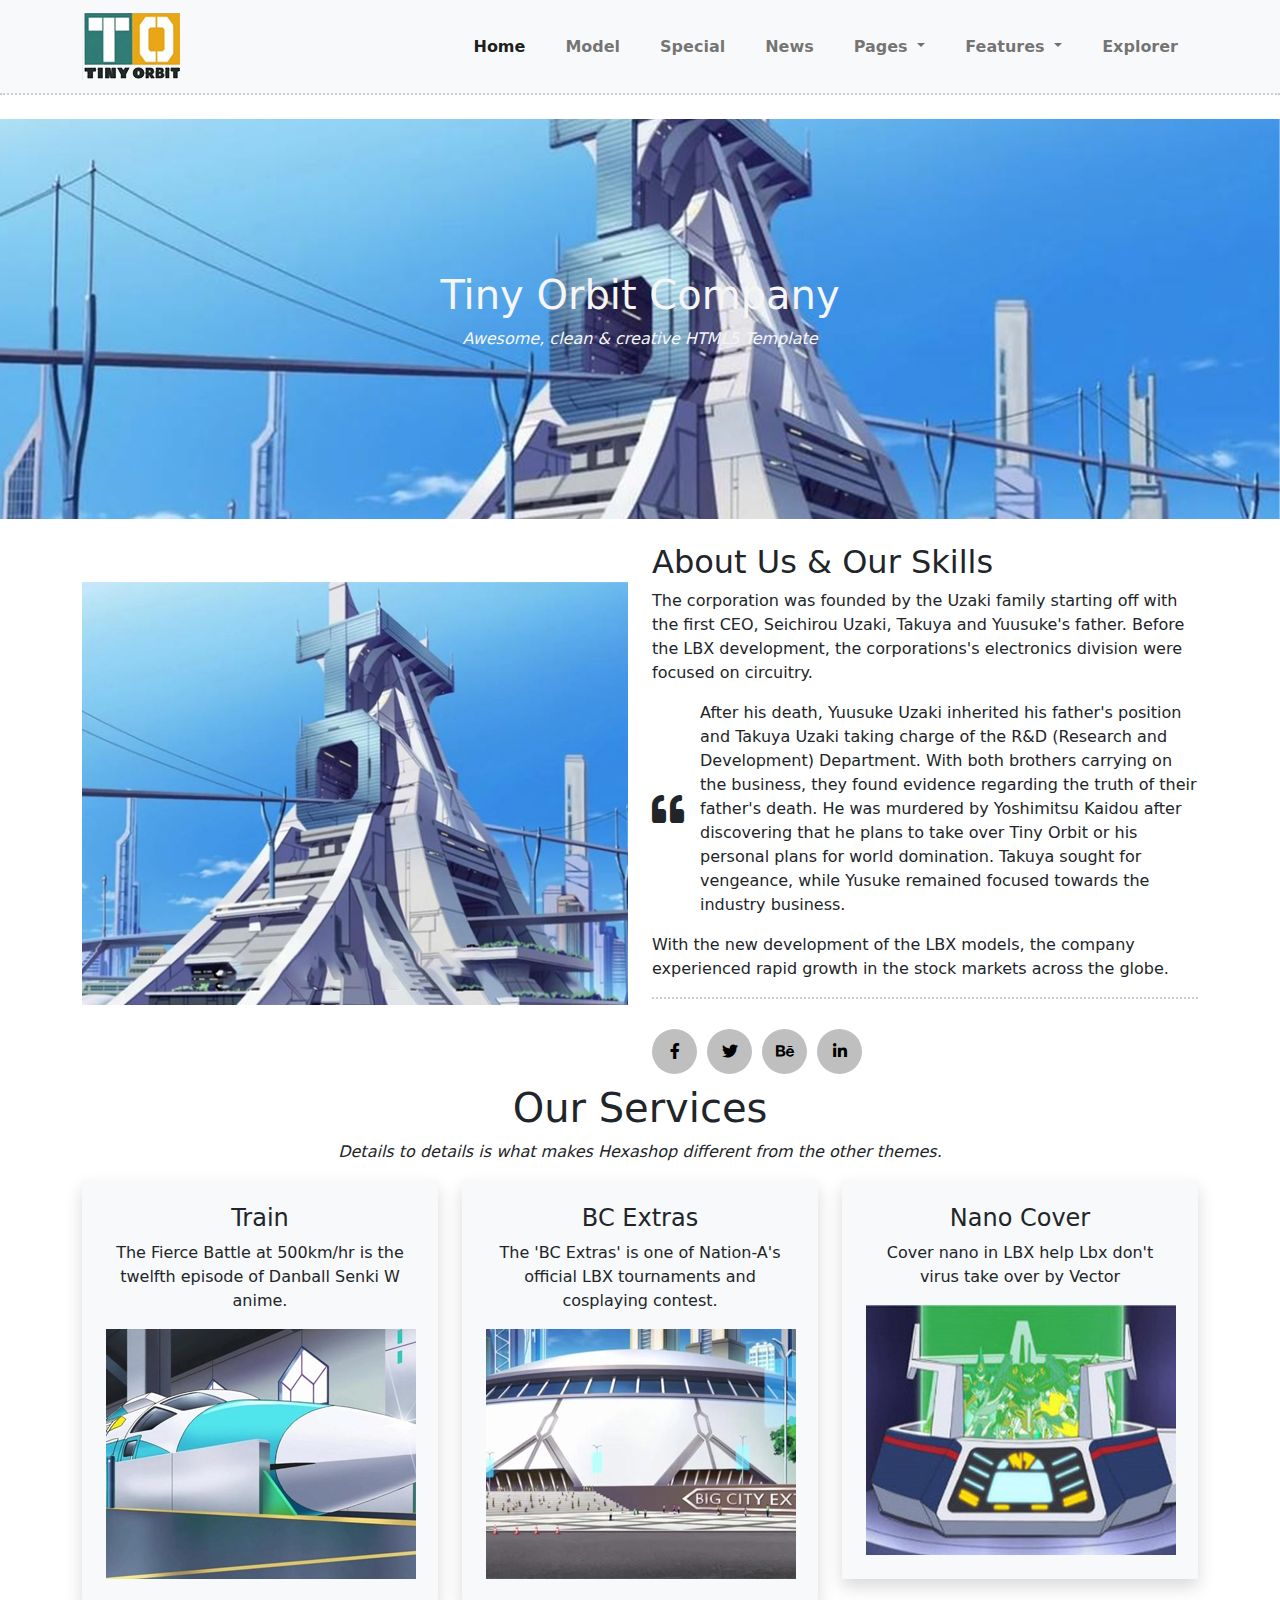
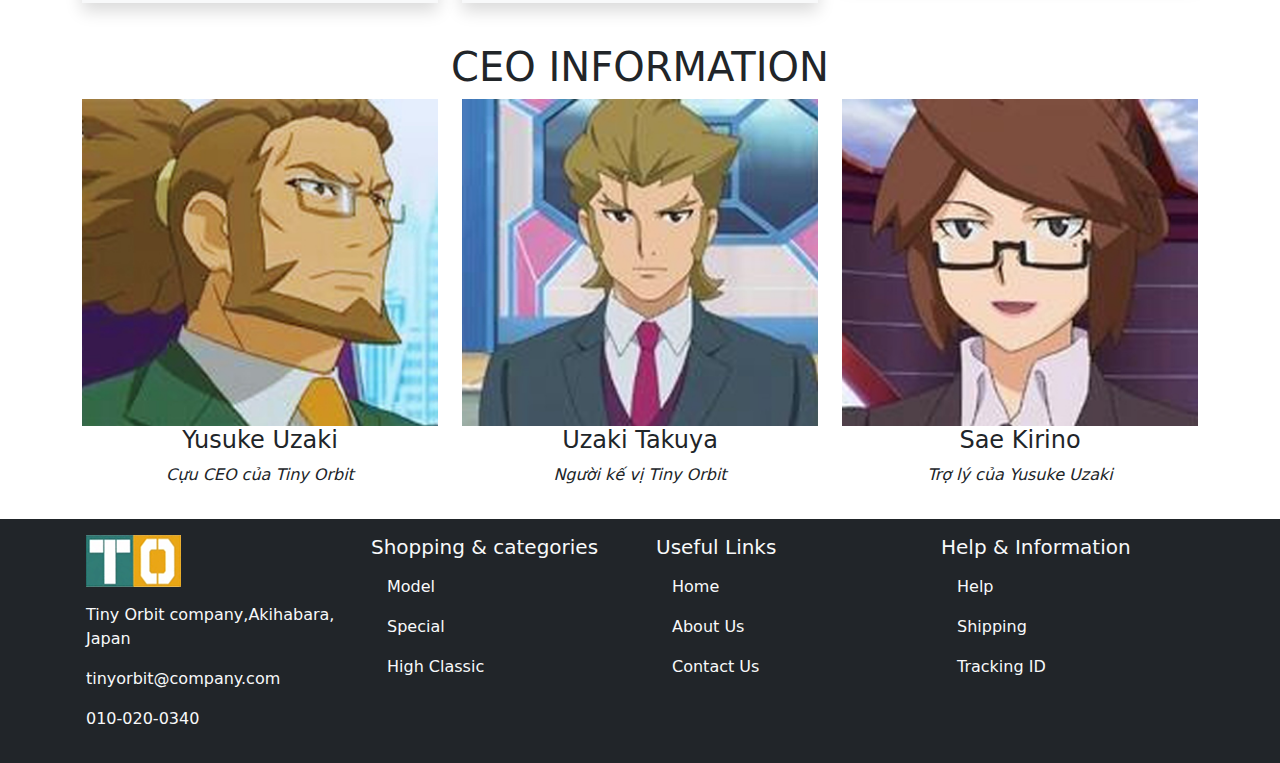
<file: about.html>
<!doctype html>
<html><!-- InstanceBegin template="/Templates/index.dwt" codeOutsideHTMLIsLocked="false" -->
<head>
<meta charset="utf-8">
<meta name="viewport" content="width=device-width, initial-scale=1">
<!-- InstanceBeginEditable name="doctitle" -->
<title>about</title>
<!-- InstanceEndEditable -->
<link rel="stylesheet" href="css/all.min.css">
	<link rel="stylesheet" href="css/bootstrap.css">
	<link rel="stylesheet" href="css/main.css">
	<link rel="stylesheet" href="css/owl.carousel.css">
	<link rel="stylesheet" href="css/owl.theme.default.css">
	<link rel="icon" href="img/bieutuongweb.png" type="image/x-icon">
	<script src="js/bootstrap.bundle.min.js"></script>
<!-- InstanceBeginEditable name="head" -->
<!-- InstanceEndEditable -->
</head>

<body>
	<nav class="navbar navbar-expand-lg navbar-light bg-light border-bot">
  <div class="container">
    <a class="navbar-brand" href="#"><img src="img/tiny-orbit-logo.png" alt=""></a>
    <button class="navbar-toggler" type="button" data-bs-toggle="collapse" data-bs-target="#navbarSupportedContent" aria-controls="navbarSupportedContent" aria-expanded="false" aria-label="Toggle navigation">
      <span class="navbar-toggler-icon"></span>
    </button>
    <div class="collapse navbar-collapse" id="navbarSupportedContent">
      <ul class="navbar-nav ms-auto mb-2 mb-lg-0">
        <li class="nav-item">
          <a class="nav-link active" aria-current="page" href="home.html">Home</a>
        </li>
        <li class="nav-item">
          <a class="nav-link" href="men.html">Model</a>
        </li>
		<li class="nav-item">
          <a class="nav-link" href="#">Special</a>
        </li>
		<li class="nav-item">
          <a class="nav-link" href="#">News</a>
        </li>
        <li class="nav-item dropdown">
          <a class="nav-link dropdown-toggle" href="#" id="navbarDropdown" role="button" data-bs-toggle="dropdown" aria-expanded="false">
           Pages
          </a>
          <ul class="dropdown-menu" aria-labelledby="navbarDropdown">
            <li><a class="dropdown-item" href="about.html">About us</a></li>
			  <li><a class="dropdown-item" href="#">Product</a></li>
            <li><a class="dropdown-item" href="#">Contact us</a></li>
          </ul>
        </li>
		  <li class="nav-item dropdown">
        <a class="nav-link dropdown-toggle" href="#" role="button" data-bs-toggle="dropdown" aria-expanded="false">
          Features
			  </a>
          <ul class="dropdown-menu" aria-labelledby="navbarDropdown">
            <li><a class="dropdown-item" href="#"></a></li>
			  <li><a class="dropdown-item" href="#"></a></li>
            <li><a class="dropdown-item" href="#"></a></li>
          </ul>
        </li> 
        <li class="nav-item">
          <a class="nav-link" href="#" >Explorer</a>
        </li>
      </ul>
     
    </div>
  </div>
</nav>
	
	<!-- InstanceBeginEditable name="EditRegion1" -->
	<main>
		<section id="pageheader" class="my-4">
			<div class="caption">
				<h1>Tiny Orbit Company</h1>
				<p><i>Awesome, clean & creative HTML5 Template</i></p>
			</div>
		</section>
		<section id="about">
			<div class="container">
				<div class="row d-flex align-items-center">
					<div class="col-lg-6 mb-3">
						<img src="img/about-left.jpg" alt="" class="img-fluid">
					</div>
					<div class="col-lg-6 mb-3">
						<h2>About Us & Our Skills</h2>
						<p>The corporation was founded by the Uzaki family starting off with the first CEO, Seichirou Uzaki, Takuya and Yuusuke's father. Before the LBX development, the corporations's electronics division were focused on circuitry.</p>
						<p class="d-flex align-items-center"><i class="fas fa-quote-left pe-3 fa-2x"> </i>After his death, Yuusuke Uzaki inherited his father's position and Takuya Uzaki taking charge of the R&D (Research and Development) Department. With both brothers carrying on the business, they found evidence regarding the truth of their father's death. He was murdered by Yoshimitsu Kaidou after discovering that he plans to take over Tiny Orbit or his personal plans for world domination. Takuya sought for vengeance, while Yusuke remained focused towards the industry business.</p>
						<p>With the new development of the LBX models, the company experienced rapid growth in the stock markets across the globe.</p>
						<div class="border-bot"></div>
						<div class="about-icon">
							<div class="box"><a href=""><i class="fab fa-facebook-f"></i></a></div>
							<div class="box"><a href=""><i class="fab fa-twitter"></i></a></div>
							<div class="box"><a href=""><i class="fab fa-behance"></i></a></div>
							<div class="box"><a href=""><i class="fab fa-linkedin-in"></i></a></div>
						</div>
					</div>
				</div>
			</div>
		</section>
		<section id="service">
			<div class="container py-4">
				<h1 class="text-center">Our Services</h1>
				<p class="text-center"><i>Details to details is what makes Hexashop different from the other themes.</i></p>
				<div class="row">
					<div class="col-lg-4 mb-3">
					<div class="shadow bg-light text-center p-4">
						<h4>Train</h4>
						<p>The Fierce Battle at 500km/hr  is the twelfth episode of Danball Senki W anime.</p>
						<img src="img/about-our.jpg" alt="">
					</div>
					</div>
					<div class="col-lg-4 mb-3">
					<div class="shadow bg-light text-center p-4">
						<h4>BC Extras</h4>
						<p>The 'BC Extras'  is one of Nation-A's official LBX tournaments and cosplaying contest.</p>
						<img src="img/about-our01.jpg" alt="">
					</div>
					</div>
					<div class="col-lg-4 mb-3">
					<div class="shadow bg-light text-center p-4">
						<h4>Nano Cover</h4>
						<p>Cover nano in LBX help Lbx don't virus take over by Vector</p>
						<img src="img/about-our02.jpg" alt="">
					</div>
					</div>
				</div>
			</div>
		</section>
			<section id="team">
	<div class="container">
		<h1 class="text-center text-uppercase">CEO Information</h1>
		<div class="row">
		<div class="col-lg-4 mb-3">
		<div class="team">
			<img src="img/about-team01.jpg" alt="" class="img-fluid">
			<div class="team-cover">
			<div class="icon">
				<a href="#"><i class="fab fa-facebook-f"></i></a>
				<a href="#"><i class="fab fa-linkedin-in"></i></a>
				<a href="#"><i class="fab fa-twitter-square"></i></a>
				</div>
			</div>
			</div>	
		<h4 class="text-center text-dark">Yusuke Uzaki  </h4>	
			<p class="text-center"><i> Cựu
CEO của Tiny Orbit</i></p>
			
			</div>
		<div class="col-lg-4 mb-3">
		<div class="team">
			<img src="img/about-team02.jpg" alt="" class="img-fluid">
			<div class="team-cover">
			<div class="icon">
				<a href="#"><i class="fab fa-facebook-f"></i></a>
				<a href="#"><i class="fab fa-linkedin-in"></i></a>
				<a href="#"><i class="fab fa-twitter-square"></i></a>
				</div>
			</div>
			</div>	
		<h4 class="text-center text-dark">Uzaki Takuya</h4>	
			<p class="text-center"><i> Người kế vị Tiny Orbit
</i></p>
			
			</div>
			<div class="col-lg-4 mb-3">
		<div class="team">
			<img src="img/about-team-03.jpg" alt="" class="img-fluid">
			<div class="team-cover">
			<div class="icon">
				<a href="#"><i class="fab fa-facebook-f"></i></a>
				<a href="#"><i class="fab fa-linkedin-in"></i></a>
				<a href="#"><i class="fab fa-twitter-square"></i></a>
				</div>
			</div>
			</div>	
		<h4 class="text-center text-dark">Sae Kirino</h4>	
			<p class="text-center"><i>
Trợ lý của Yusuke Uzaki</i></p>
			
			</div>
		
		</div>
		</div>
	
	</section>
	</main>
	<!-- InstanceEndEditable -->
<footer class="bg-dark text-light">
  <div class="container">
		<div class="row">
		  <div class="col-lg-3 p-3">
				<a href="#"><img src="img/bieutuongweb.png" alt=""></a>
				<p class="pt-3">Tiny Orbit company,Akihabara, Japan</p>
				<p>tinyorbit@company.com</p>
				<p>010-020-0340</p>
			</div>
			<div class="col-lg-3 p-3">
				<h5>Shopping & categories</h5>
			  <ul class="nav flex-column">
					<li class="nav-item /"><a href="#" class="nav-link text-light">Model</a></li>
					<li class="nav-item"><a href="#" class="nav-link text-light"> Special</a></li>
					<li class="nav-item "><a href="#" class="nav-link text-light">High Classic</a></li>
				</ul>
			</div>
		  <div class="col-lg-3 p-3">
				<h5>Useful Links</h5>
				<ul class="nav flex-column">
					<li class="nav-item"><a href="#" class="nav-link text-light">Home</a></li>
					<li class="nav-item"><a href="#" class="nav-link text-light">About Us</a></li>
					<li class="nav-item"><a href="#" class="nav-link text-light">Contact Us</a></li>
				</ul>
			</div>
			  <div class="col-lg-3 p-3">
				<h5>Help & Information</h5>
				<ul class="nav flex-column">
					<li class="nav-item"><a href="#" class="nav-link text-light">Help</a></li>
					<li class="nav-item"><a href="#" class="nav-link text-light">Shipping</a></li>
					<li class="nav-item"><a href="#" class="nav-link text-light">Tracking ID</a></li>
				</ul>
			</div>
		</div>
		
	</div>
	</footer>
	<script src="js/jquery-3.6.0.min.js"></script>
	<script src="js/owl.carousel.js"></script>
	<script src="js/control.js"></script>
</body>
<!-- InstanceEnd --></html>
</file>
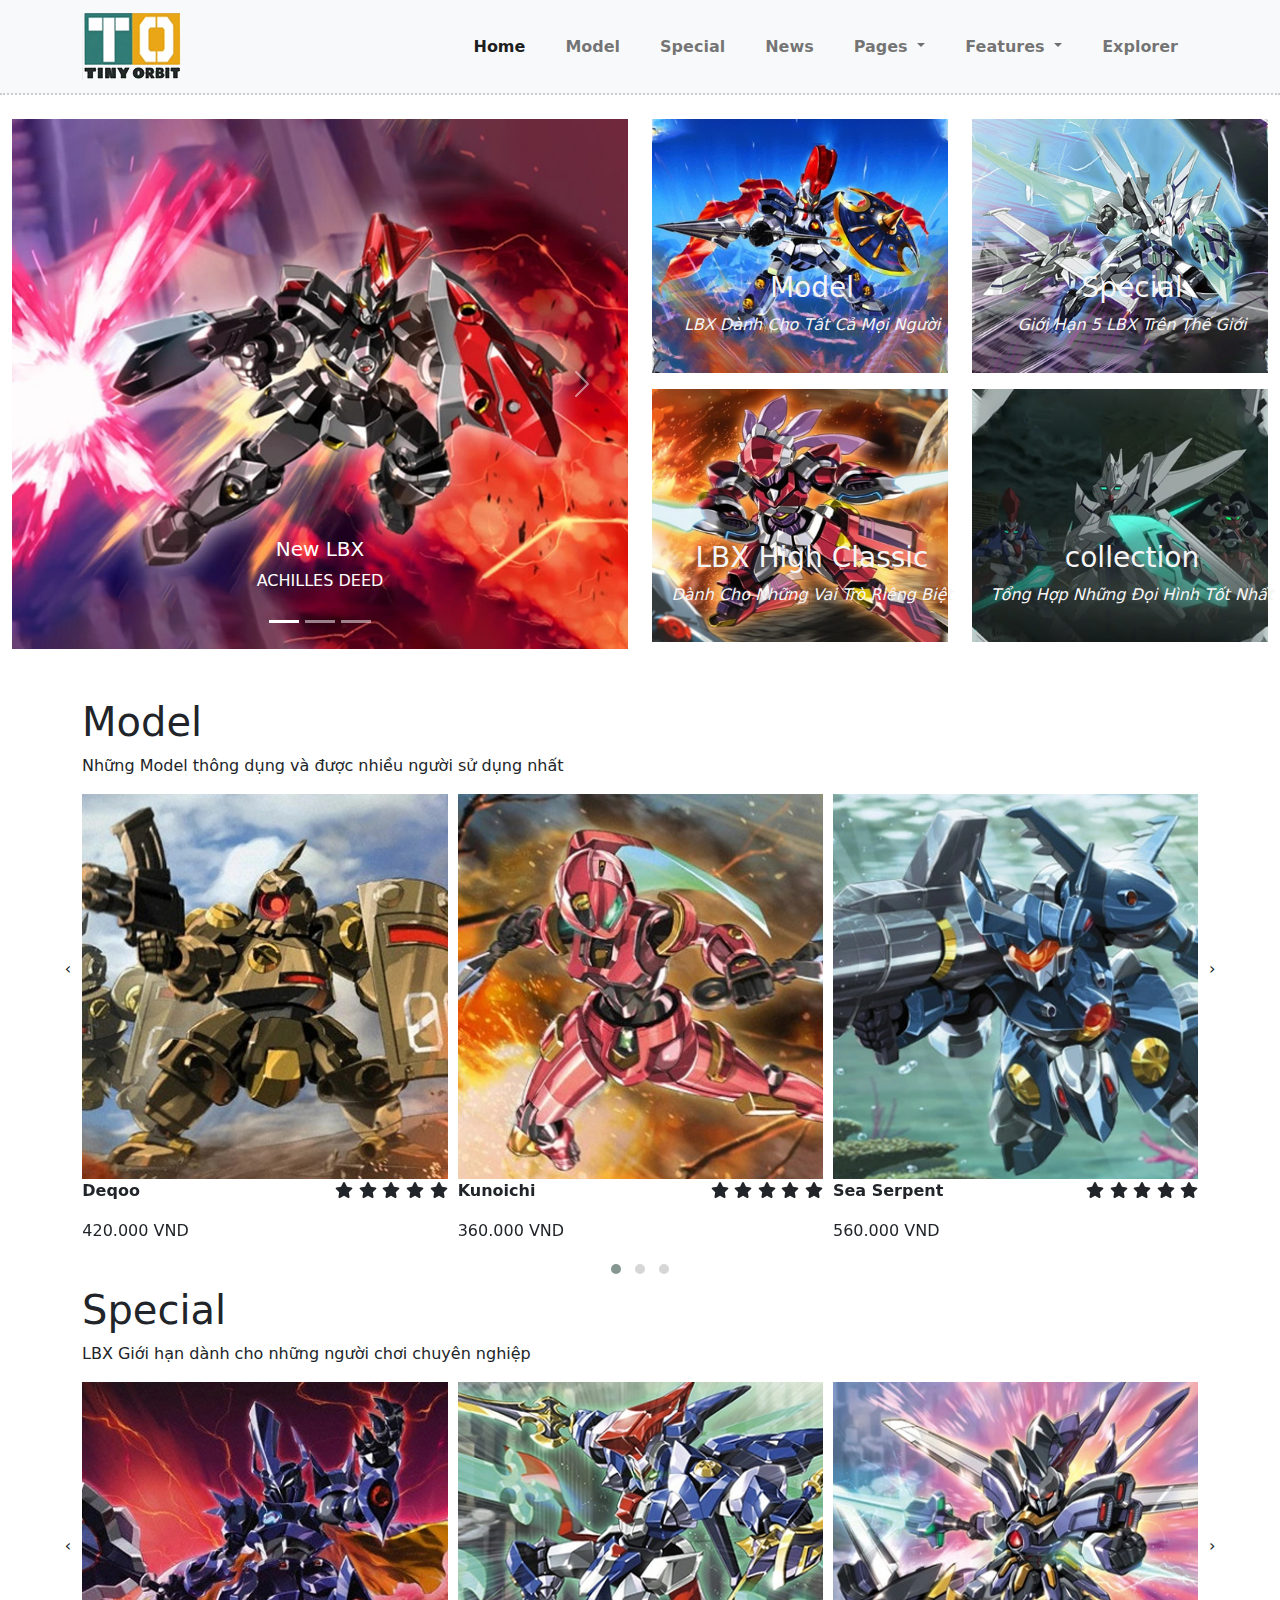
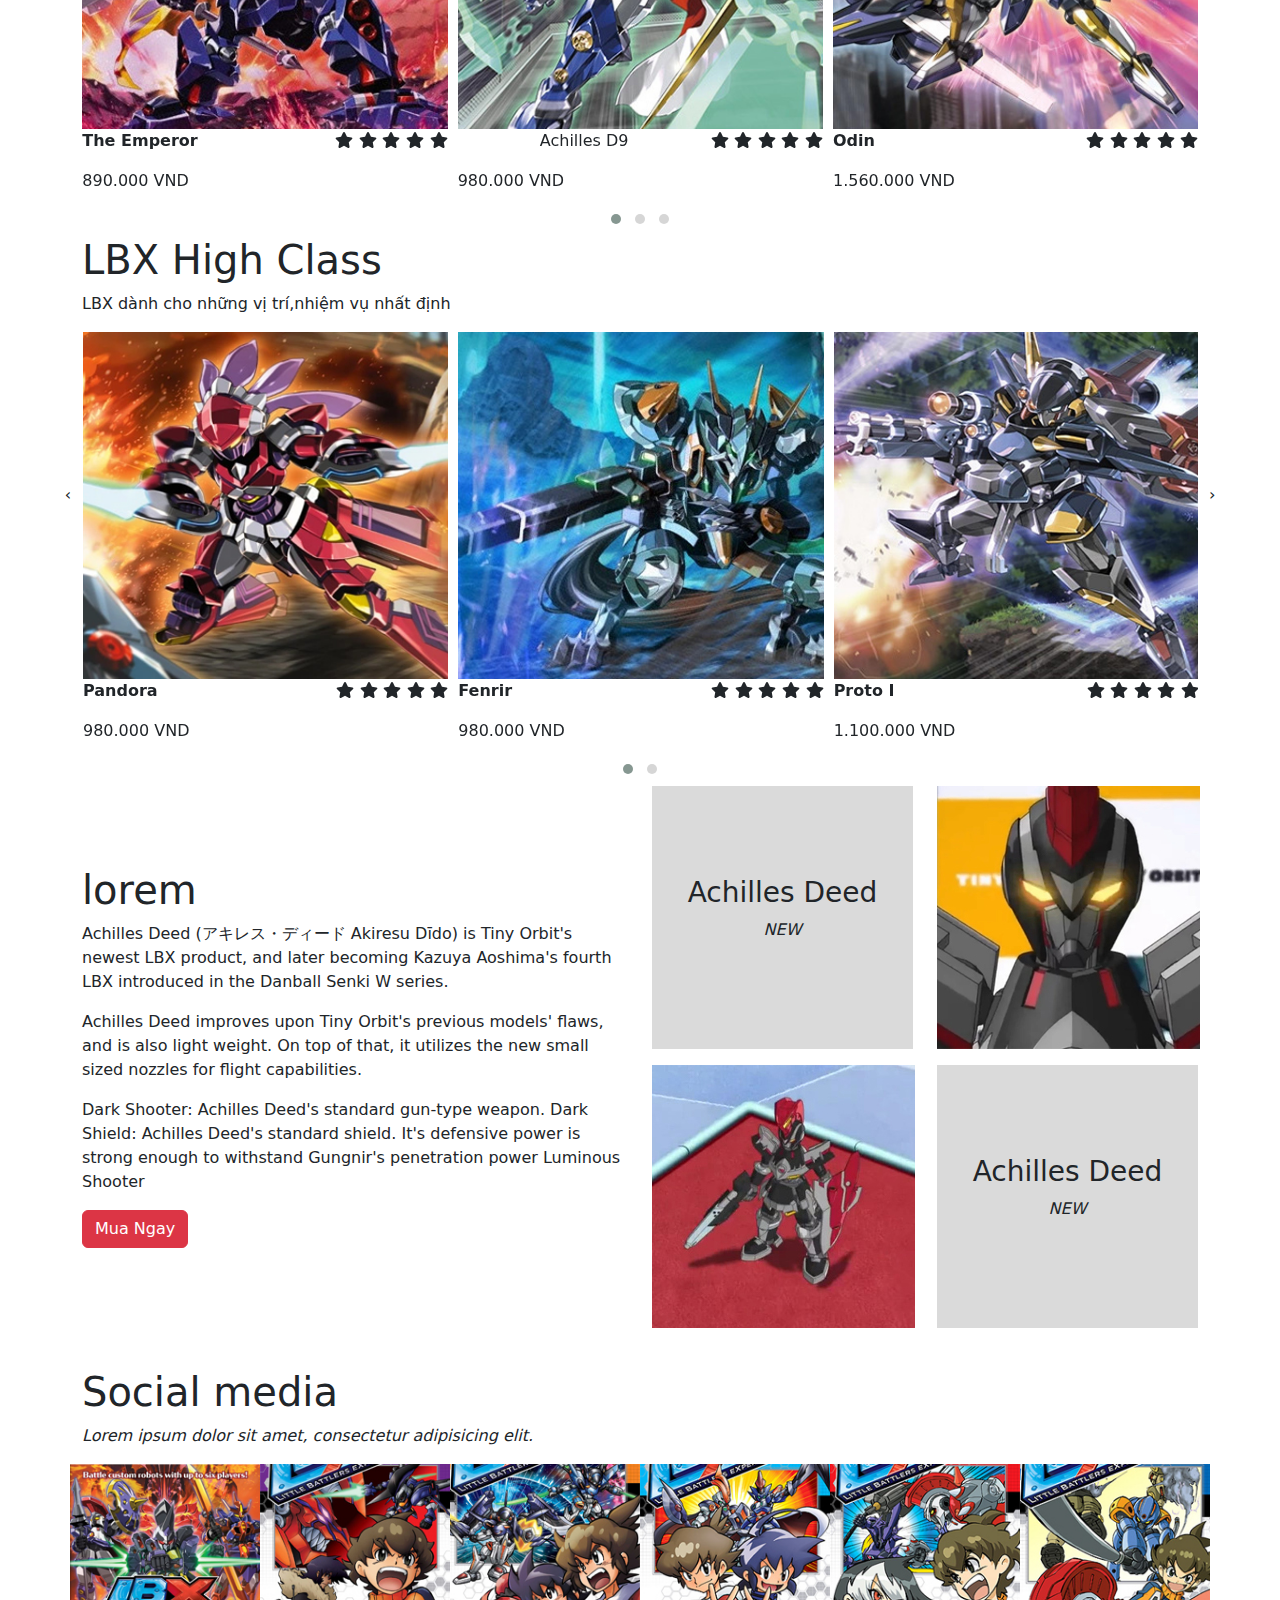
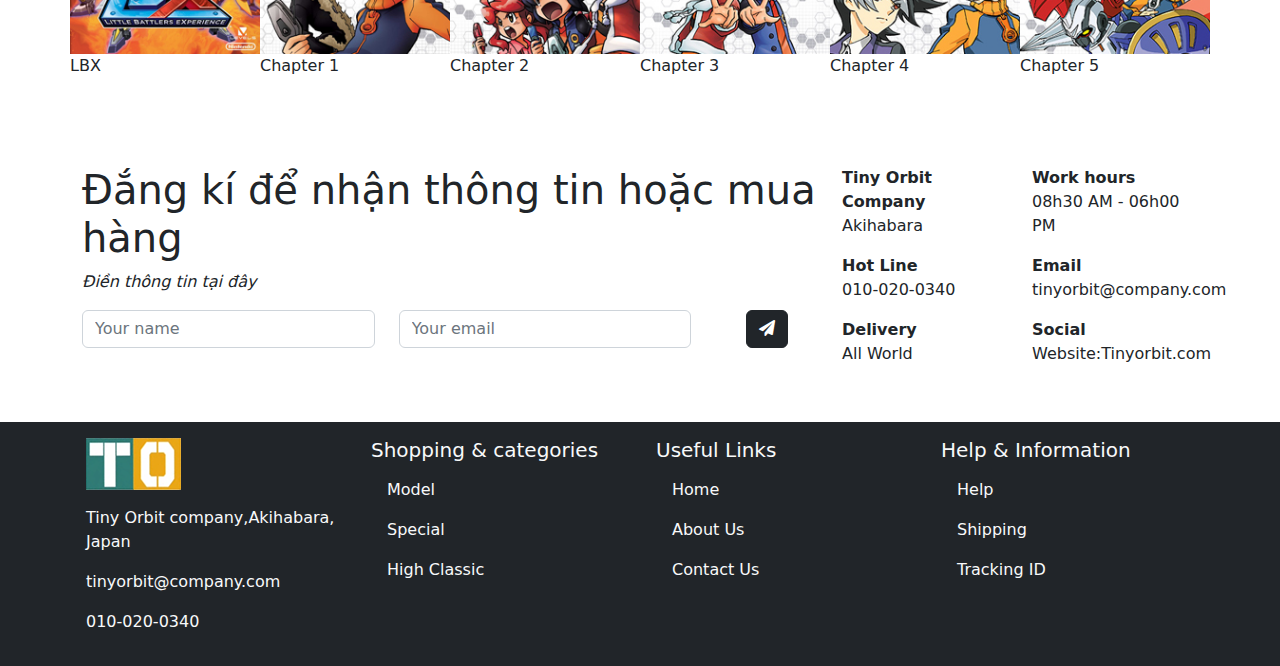
<file: home.html>
<!doctype html>
<html><!-- InstanceBegin template="/Templates/index.dwt" codeOutsideHTMLIsLocked="false" -->
<head>
<meta charset="utf-8">
<meta name="viewport" content="width=device-width, initial-scale=1">
<!-- InstanceBeginEditable name="doctitle" -->
<title>Untitled Document</title>
<!-- InstanceEndEditable -->
<link rel="stylesheet" href="css/all.min.css">
	<link rel="stylesheet" href="css/bootstrap.css">
	<link rel="stylesheet" href="css/main.css">
	<link rel="stylesheet" href="css/owl.carousel.css">
	<link rel="stylesheet" href="css/owl.theme.default.css">
	<link rel="icon" href="img/bieutuongweb.png" type="image/x-icon">
	<script src="js/bootstrap.bundle.min.js"></script>
<!-- InstanceBeginEditable name="head" -->
<!-- InstanceEndEditable -->
</head>

<body>
	<nav class="navbar navbar-expand-lg navbar-light bg-light border-bot">
  <div class="container">
    <a class="navbar-brand" href="#"><img src="img/tiny-orbit-logo.png" alt=""></a>
    <button class="navbar-toggler" type="button" data-bs-toggle="collapse" data-bs-target="#navbarSupportedContent" aria-controls="navbarSupportedContent" aria-expanded="false" aria-label="Toggle navigation">
      <span class="navbar-toggler-icon"></span>
    </button>
    <div class="collapse navbar-collapse" id="navbarSupportedContent">
      <ul class="navbar-nav ms-auto mb-2 mb-lg-0">
        <li class="nav-item">
          <a class="nav-link active" aria-current="page" href="home.html">Home</a>
        </li>
        <li class="nav-item">
          <a class="nav-link" href="men.html">Model</a>
        </li>
		<li class="nav-item">
          <a class="nav-link" href="#">Special</a>
        </li>
		<li class="nav-item">
          <a class="nav-link" href="#">News</a>
        </li>
        <li class="nav-item dropdown">
          <a class="nav-link dropdown-toggle" href="#" id="navbarDropdown" role="button" data-bs-toggle="dropdown" aria-expanded="false">
           Pages
          </a>
          <ul class="dropdown-menu" aria-labelledby="navbarDropdown">
            <li><a class="dropdown-item" href="about.html">About us</a></li>
			  <li><a class="dropdown-item" href="#">Product</a></li>
            <li><a class="dropdown-item" href="#">Contact us</a></li>
          </ul>
        </li>
		  <li class="nav-item dropdown">
        <a class="nav-link dropdown-toggle" href="#" role="button" data-bs-toggle="dropdown" aria-expanded="false">
          Features
			  </a>
          <ul class="dropdown-menu" aria-labelledby="navbarDropdown">
            <li><a class="dropdown-item" href="#"></a></li>
			  <li><a class="dropdown-item" href="#"></a></li>
            <li><a class="dropdown-item" href="#"></a></li>
          </ul>
        </li> 
        <li class="nav-item">
          <a class="nav-link" href="#" >Explorer</a>
        </li>
      </ul>
     
    </div>
  </div>
</nav>
	
	<!-- InstanceBeginEditable name="EditRegion1" -->
	<main>
		<section id="banner">
			<div class="container-fluid">
			<div class="row py-4"> 
				<div class="col-lg-6 mb-3">
		 <div id="carouselExampleCaptions" class="carousel slide" data-bs-ride="carousel">
            <div class="carousel-indicators">
              <button type="button" data-bs-target="#carouselExampleCaptions" data-bs-slide-to="0" class="active" aria-current="true" aria-label="Slide 1"></button>
              <button type="button" data-bs-target="#carouselExampleCaptions" data-bs-slide-to="1" aria-label="Slide 2"></button>
              <button type="button" data-bs-target="#carouselExampleCaptions" data-bs-slide-to="2" aria-label="Slide 3"></button>
            </div>
            <div class="carousel-inner">
              <div class="carousel-item active"> <img src="img/achilles-deed.jpg" class="d-block w-100" alt="...">
                <div class="carousel-caption d-none d-md-block">
                  <h5>New LBX</h5>
                  <p>ACHILLES DEED</p>
                </div>
              </div>
              <div class="carousel-item"> <img src="img/achilles-deed-mode.jpg" class="d-block w-100" alt="...">
                <div class="carousel-caption d-none d-md-block">
                  <h5>Demonic Mode</h5>
                  <p>Gia Tăng Sức Mạnh Cho LBX</p>
                </div>
              </div>
              <div class="carousel-item"> <img src="img/achillé-deed-attack-function 1.jpg" class="d-block w-100" alt="...">
                <div class="carousel-caption d-none d-md-block">
                  <h5>Attack Function (Chức Năng Tấn Công)</h5>
                  <p>Black Storm</p>
                </div>
              </div>
            </div>
            <button class="carousel-control-prev" type="button" data-bs-target="#carouselExampleCaptions" data-bs-slide="prev"> <span class="carousel-control-prev-icon" aria-hidden="true"></span> <span class="visually-hidden">Previous</span> </button>
            <button class="carousel-control-next" type="button" data-bs-target="#carouselExampleCaptions" data-bs-slide="next"> <span class="carousel-control-next-icon" aria-hidden="true"></span> <span class="visually-hidden">Next</span> </button>
          </div>
				</div>
				<div class="col-lg-6 mb-3">
				<div class="row">
					<div class="col-md-6 mb-3 banner-r"><img src="img/model.jpg" alt="" class="img-fluid">
						<div class="caption-r">
							<h3>Model</h3>
							<p><i>LBX Dành Cho Tất Cả Mọi Người</i></p>
						</div>
						<div class="cover">
							<h3>Model</h3>
							<p>LBX Dành Cho Tất Cả Mọi Người</p>
							<p>Sale 30%</p>
							<button type="button" class="btn btn-outline-danger">Mua ngay</button>
						</div>
				  </div>
					<div class="col-md-6 mb-3 banner-r"><img src="img/special.jpg" alt="" class="img-fluid">
						<div class="caption-r">
							<h3>Special </h3>
							<p><i>Giới Hạn 5 LBX Trên Thế Giới</i></p>
						</div>
						<div class="cover">
							<h3>Special</h3>
							<p>Giới Hạn 5 LBX Trên Thế Giới </p>
							<button type="button" class="btn btn-outline-danger">Đăng Kí Nhận Hàng</button>
						</div>
					</div>
				</div>
				<div class="row">
					<div class="col-md-6 mb-3 banner-r"><img src="img/caocap.jpg" alt="" class="img-fluid">
						<div class="caption-r">
							<h3>LBX High Classic</h3>
							<p><i>Dành Cho Những Vai Trò Riêng Biệt</i></p>
						</div>
						<div class="cover">
							<h3>LBX Cao Cấp</h3>
							<p>Mua ngay</p>
							<button type="button" class="btn btn-outline-danger">Đọc Tại Đây</button>
						</div>
					</div>
					<div class="col-md-6 mb-3 banner-r"><img src="img/collection.jpg" alt="" class="img-fluid">
					<div class="caption-r">
							<h3>collection</h3>
							<p><i>Tổng Hợp Những Đọi Hình Tốt Nhất </i></p>
						</div>
						<div class="cover">
							<h3>collection</h3>
							<p>Tổng Hợp Những Đọi Hình Tốt Nhất</p>
							<button type="button" class="btn btn-outline-danger">Đọc Tại Đây</button>
						</div>
					</div>
				</div>
				</div>
			</div>
			</div>
		</section>
	<section id="men">
		<div class="container">
			<h1>Model</h1>
			<p>Những Model thông dụng và được nhiều người sử dụng nhất</p>
			<div class="owl-carousel owl-theme" id="sp-men">
				<div class="item">
					<div class="hinh"><img src="img/model01.jpg" alt="">
						<div class="social"><a href="#"><i class="fas fa-eye"></i></a> <a href="#"><i class="fas fa-star"></i></a> <a href="#"><i class="fas fa-shopping-cart"></i></a>
							</div>
						<p class="d-flex justify-content-between"><b>Deqoo</b> <b><i class="fas fa-star"></i> <i class="fas fa-star"></i> <i class="fas fa-star"></i> <i class="fas fa-star"></i> <i class="fas fa-star"></i></b></p>
					<p>420.000 VND</p>
					</div>
				</div>
				<div class="item">
					<div class="hinh"><img src="img/mdel02.jpg" alt="">
						<div class="social"><a href="#"><i class="fas fa-eye"></i></a> <a href="#"><i class="fas fa-star"></i></a> <a href="#"><i class="fas fa-shopping-cart"></i></a>
							</div>
						<p class="d-flex justify-content-between"><b>Kunoichi</b> <b><i class="fas fa-star"></i> <i class="fas fa-star"></i> <i class="fas fa-star"></i> <i class="fas fa-star"></i> <i class="fas fa-star"></i></b></p>
					<p>360.000 VND</p>
					</div>
				</div>
			<div class="item">
					<div class="hinh"><img src="img/model03.jpg" alt="">
						<div class="social"><a href="#"><i class="fas fa-eye"></i></a> <a href="#"><i class="fas fa-star"></i></a> <a href="#"><i class="fas fa-shopping-cart"></i></a>
							</div>
						<p class="d-flex justify-content-between"><b>Sea Serpent</b> <b><i class="fas fa-star"></i> <i class="fas fa-star"></i> <i class="fas fa-star"></i> <i class="fas fa-star"></i> <i class="fas fa-star"></i></b></p>
					<p>560.000 VND</p>
					</div>
				</div>
				<div class="item">
					<div class="hinh"><img src="img/model04.jpg" alt="">
						<div class="social"><a href="#"><i class="fas fa-eye"></i></a> <a href="#"><i class="fas fa-star"></i></a> <a href="#"><i class="fas fa-shopping-cart"></i></a>
							</div>
						<p class="d-flex justify-content-between"><b>Buld </b> <b><i class="fas fa-star"></i> <i class="fas fa-star"></i> <i class="fas fa-star"></i> <i class="fas fa-star"></i> <i class="fas fa-star"></i></b></p>
					<p>560.000 VND</p>
					</div>
				</div>
					<div class="item">
					<div class="hinh"><img src="img/model05.jpg" alt="">
						<div class="social"><a href="#"><i class="fas fa-eye"></i></a> <a href="#"><i class="fas fa-star"></i></a> <a href="#"><i class="fas fa-shopping-cart"></i></a>
							</div>
						<p class="d-flex justify-content-between"><b>Buster</b> <b><i class="fas fa-star"></i> <i class="fas fa-star"></i> <i class="fas fa-star"></i> <i class="fas fa-star"></i> <i class="fas fa-star"></i></b></p>
					<p>560.000 VND</p>
					</div>
				</div>
					<div class="item">
					<div class="hinh"><img src="img/model06.jpg" alt="">
						<div class="social"><a href="#"><i class="fas fa-eye"></i></a> <a href="#"><i class="fas fa-star"></i></a> <a href="#"><i class="fas fa-shopping-cart"></i></a>
							</div>
						<p class="d-flex justify-content-between"><b>Hunter</b> <b><i class="fas fa-star"></i> <i class="fas fa-star"></i> <i class="fas fa-star"></i> <i class="fas fa-star"></i> <i class="fas fa-star"></i></b></p>
					<p>740.000 VND</p>
					</div>
				</div>
					<div class="item">
					<div class="hinh"><img src="img/model07.jpg" alt="">
						<div class="social"><a href="#"><i class="fas fa-eye"></i></a> <a href="#"><i class="fas fa-star"></i></a> <a href="#"><i class="fas fa-shopping-cart"></i></a>
							</div>
						<p class="d-flex justify-content-between"><b>Hakai-O</b> <b><i class="fas fa-star"></i> <i class="fas fa-star"></i> <i class="fas fa-star"></i> <i class="fas fa-star"></i> <i class="fas fa-star"></i></b></p>
					<p>560.000 VND</p>
					</div>
				</div>
			</div>
			
		</div>
	</section>
		<section id="women">
		<div class="container">
			<h1>Special</h1>
			<p>LBX Giới hạn dành cho những người chơi chuyên nghiệp</p>
			<div class="owl-carousel owl-theme" id="sp-women">
				<div class="item">
					<div class="hinh"><img src="img/special01.jpg" alt="">
						<div class="social"><a href="#"><i class="fas fa-eye"></i></a> <a href="#"><i class="fas fa-star"></i></a> <a href="#"><i class="fas fa-shopping-cart"></i></a>
							</div>
					</div>
					<p class="d-flex justify-content-between"><b>The Emperor</b> <b><i class="fas fa-star"></i> <i class="fas fa-star"></i> <i class="fas fa-star"></i> <i class="fas fa-star"></i> <i class="fas fa-star"></i></b></p>
					<p>890.000 VND</p>
				</div>
			
				<div class="item">
					<div class="hinh"><img src="img/special02.jpg" alt="">
					<div class="social"><a href="#"><i class="fas fa-eye"></i></a> <a href="#"><i class="fas fa-star"></i></a> <a href="#"><i class="fas fa-shopping-cart"></i></a>
							</div>
					</div>
					<p class="d-flex justify-content-between"><b></b>Achilles D9 <b><i class="fas fa-star"></i> <i class="fas fa-star"></i> <i class="fas fa-star"></i> <i class="fas fa-star"></i> <i class="fas fa-star"></i></b></p>
					<p>980.000 VND</p>
				</div>
				<div class="item">
				    <div class="hinh"><img src="img/special03.jpg" alt="">
					<div class="social"><a href="#"><i class="fas fa-eye"></i></a> <a href="#"><i class="fas fa-star"></i></a> <a href="#"><i class="fas fa-shopping-cart"></i></a>
							</div>
						</div>
				<p class="d-flex justify-content-between"><b>Odin</b> <b><i class="fas fa-star"></i> <i class="fas fa-star"></i> <i class="fas fa-star"></i> <i class="fas fa-star"></i> <i class="fas fa-star"></i></b></p>
					<p>1.560.000 VND</p>
				</div>
				<div class="item">
				    <div class="hinh"><img src="img/special04.jpg" alt="">
					<div class="social"><a href="#"><i class="fas fa-eye"></i></a> <a href="#"><i class="fas fa-star"></i></a> <a href="#"><i class="fas fa-shopping-cart"></i></a>
							</div>
						</div>
				<p class="d-flex justify-content-between"><b>Zenon</b> <b><i class="fas fa-star"></i> <i class="fas fa-star"></i> <i class="fas fa-star"></i> <i class="fas fa-star"></i> <i class="fas fa-star"></i></b></p>
					<p>1.560.000 VND</p>
				</div>
				<div class="item">
				    <div class="hinh"><img src="img/special05.jpg" alt="">
					<div class="social"><a href="#"><i class="fas fa-eye"></i></a> <a href="#"><i class="fas fa-star"></i></a> <a href="#"><i class="fas fa-shopping-cart"></i></a>
							</div>
						</div>
					
				<p class="d-flex justify-content-between"><b>Mizel O-Legion</b> <b><i class="fas fa-star"></i> <i class="fas fa-star"></i> <i class="fas fa-star"></i> <i class="fas fa-star"></i> <i class="fas fa-star"></i></b></p>
					<p>1.980.000 VND</p>
				</div>
				<div class="item">
				    <div class="hinh"><img src="img/special06.jpg" alt="">
					<div class="social"><a href="#"><i class="fas fa-eye"></i></a> <a href="#"><i class="fas fa-star"></i></a> <a href="#"><i class="fas fa-shopping-cart"></i></a>
							</div>
						</div>
				<p class="d-flex justify-content-between"><b>Achilles</b> <b><i class="fas fa-star"></i> <i class="fas fa-star"></i> <i class="fas fa-star"></i> <i class="fas fa-star"></i> <i class="fas fa-star"></i></b></p>
					<p>890.000 VND</p>
			</div>
					
					<div class="item">
				    <div class="hinh"><img src="img/special07.jpg" alt="">
					<div class="social"><a href="#"><i class="fas fa-eye"></i></a> <a href="#"><i class="fas fa-star"></i></a> <a href="#"><i class="fas fa-shopping-cart"></i></a>
							</div>
						</div>
				<p class="d-flex justify-content-between"><b>Achilles Deed</b> <b><i class="fas fa-star"></i> <i class="fas fa-star"></i> <i class="fas fa-star"></i> <i class="fas fa-star"></i> <i class="fas fa-star"></i></b></p>
					<p>1.320.000 VND</p>
				</div>
					
				<div class="item">
				    <div class="hinh"><img src="img/special08.jpg" alt="">
					<div class="social"><a href="#"><i class="fas fa-eye"></i></a> <a href="#"><i class="fas fa-star"></i></a> <a href="#"><i class="fas fa-shopping-cart"></i></a>
							</div>
						</div>
				<p class="d-flex justify-content-between"><b>Odin MK2</b> <b><i class="fas fa-star"></i> <i class="fas fa-star"></i> <i class="fas fa-star"></i> <i class="fas fa-star"></i> <i class="fas fa-star"></i></b></p>
					<p>1.980.000 VND</p>
				</div>
					
			
			</div>
		</div>
	</section>
		<section id="kid">
		<div class="container">
			<h1>LBX High Class</h1>
			<p>LBX dành cho những vị trí,nhiệm vụ nhất định</p>
			<div class="owl-carousel owl-theme" id="sp-kid">
				<div class="item">
					<div class="hinh"><img src="img/caocap01.jpg" alt="">
						<div class="social"><a href="#"><i class="fas fa-eye"></i></a> <a href="#"><i class="fas fa-star"></i></a> <a href="#"><i class="fas fa-shopping-cart"></i></a>
							</div>
					</div>
					<p class="d-flex justify-content-between"><b>Pandora</b> <b><i class="fas fa-star"></i> <i class="fas fa-star"></i> <i class="fas fa-star"></i> <i class="fas fa-star"></i> <i class="fas fa-star"></i></b></p>
					<p>980.000 VND</p>
				</div>
			
				<div class="item">
					<div class="hinh"><img src="img/caocap02.jpg" alt="">
					<div class="social"><a href="#"><i class="fas fa-eye"></i></a> <a href="#"><i class="fas fa-star"></i></a> <a href="#"><i class="fas fa-shopping-cart"></i></a>
							</div>
					</div>
					<p class="d-flex justify-content-between"><b>Fenrir</b> <b><i class="fas fa-star"></i> <i class="fas fa-star"></i> <i class="fas fa-star"></i> <i class="fas fa-star"></i> <i class="fas fa-star"></i></b></p>
					<p>980.000 VND</p>
				</div>
				<div class="item">
				    <div class="hinh"><img src="img/caocap03.jpg" alt="">
					<div class="social"><a href="#"><i class="fas fa-eye"></i></a> <a href="#"><i class="fas fa-star"></i></a> <a href="#"><i class="fas fa-shopping-cart"></i></a>
							</div>
						</div>
				<p class="d-flex justify-content-between"><b>Proto I</b> <b><i class="fas fa-star"></i> <i class="fas fa-star"></i> <i class="fas fa-star"></i> <i class="fas fa-star"></i> <i class="fas fa-star"></i></b></p>
					<p>1.100.000 VND</p>
				</div>
				<div class="item">
				    <div class="hinh"><img src="img/caocap04.jpg" alt="">
					<div class="social"><a href="#"><i class="fas fa-eye"></i></a> <a href="#"><i class="fas fa-star"></i></a> <a href="#"><i class="fas fa-shopping-cart"></i></a>
							</div>
						</div>
				<p class="d-flex justify-content-between"><b>General</b> <b><i class="fas fa-star"></i> <i class="fas fa-star"></i> <i class="fas fa-star"></i> <i class="fas fa-star"></i> <i class="fas fa-star"></i></b></p>
					<p>890.000 VND</p>
				</div>
			</div>
			
		</div>
	</section>
		<section id="explorer">
			<div class="container">
				<div class="row d-flex align-items-center">
					<div class="col-xl-6 mb-3">
						<h1 class="text-dark">lorem</h1>
						<p>Achilles Deed (アキレス・ディード Akiresu Dīdo) is Tiny Orbit's newest LBX product, and later becoming Kazuya Aoshima's fourth LBX introduced in the Danball Senki W series.</p>
						<p>Achilles Deed improves upon Tiny Orbit's previous models' flaws, and is also light weight. On top of that, it utilizes the new small sized nozzles for flight capabilities.</p>
						<p>Dark Shooter: Achilles Deed's standard gun-type weapon.
Dark Shield: Achilles Deed's standard shield. It's defensive power is strong enough to withstand Gungnir's penetration power
Luminous Shooter</p>
						<button type="button " class="btn btn-danger"> Mua Ngay</button>
					</div>
							<div class="col-xl-6 mnb-3">
								<div class="row">
									<div class="col-lg-6 mb-3">
										<div class="content">
											<h3>Achilles Deed</h3>
										<p><i>NEW</i></p>
										</div>
									</div>
									<div class="col-lg-6 mb-3"><img src="img/expoler02.jpg" alt="" clas="img-fluid"></div>
									<div class="col-lg-6 mb-3"><img src="img/expoler01.jpg" alt="" clas="img-fluid"></div>
									<div class="col-lg-6 mb-3">
										<div class="content">
											<h3>Achilles Deed</h3>
										<p><i>NEW</i></p>
										</div>
									</div>
							</div>		
					</div>
				</div>
			</div>
		</section>
		<section id="media">
			<div class="container py-4"> <h1>Social media</h1>
				<p><i>Lorem ipsum dolor sit amet, consectetur adipisicing elit. </i></p>
				<div class="row">
					<div class="col-2 p-0">
						<div class="box-cha"><img src="img/ig-02.jpg" alt="" class="img-fluid">
						<div class="social-icon">
							<p>LBX</p>
							<a href="#"><i class="fab fa-instagram-square">	</i></a>
							</div>
						</div>
					</div>
					<div class="col-2 p-0">
						<div class="box-cha"><img src="img/ig-01.jpg" alt="" class="img-fluid">
						<div class="social-icon">
							<p>Chapter 1</p>
							<a href="#"><i class="fab fa-instagram-square">	</i></a>
							</div>
						</div>
					</div>
					<div class="col-2 p-0">
						<div class="box-cha"><img src="img/ig-03.jpg" alt="" class="img-fluid">
						<div class="social-icon">
							<p>Chapter 2</p>
							<a href="#"><i class="fab fa-instagram-square">	</i></a>
							</div>
						</div>
					</div><div class="col-2 p-0">
						<div class="box-cha"><img src="img/IG-06.jpg" alt="" class="img-fluid">
						<div class="social-icon">
							<p>Chapter 3</p>
							<a href="#"><i class="fab fa-instagram-square">	</i></a>
							</div>
						</div>
					</div><div class="col-2 p-0">
						<div class="box-cha"><img src="img/ig-04.jpg" alt="" class="img-fluid">
						<div class="social-icon">
							<p>Chapter 4</p>
							<a href="#"><i class="fab fa-instagram-square">	</i></a>
							</div>
						</div>
					</div><div class="col-2 p-0">
						<div class="box-cha"><img src="img/ig-05.jpg" alt="" class="img-fluid">
						<div class="social-icon">
							<p>Chapter 5</p>
							<a href="#"><i class="fab fa-instagram-square">	</i></a>
							</div>
						</div>
					</div>
					
				</div>
			</div>
		</section>
	<section id="contact">
		<div class="container py-4">
			<div class="row">
				<div class="col-lg-8 mb-3">
					<h1> Đắng kí để nhận thông tin hoặc mua hàng                </h1>
					<p><i>  Điền thông tin tại đây           </i></p>
			<div class="row">
				<div class="col-lg-5 mb-3"><input type="text" placeholder="Your name" class="form-control"></div>
				<div class="col-lg-5 mb-3"><input type="email" placeholder="Your email" class="form-control"></div>
				<div class="col-lg-2 mb-3 d-flex justify-content-center"><button type="submit" class="btn btn-dark"><i class="fas fa-paper-plane"></i></button></div>
					</div>
				</div>
				<div class="col-lg-4 mb-3">
					<div class="row">
						<div class="col-6">
							<b>Tiny Orbit Company</b>
							<p>Akihabara</p>
						</div>
						<div class="col-6">
							<b>Work hours</b>
							<p>08h30 AM - 06h00 PM</p>
						</div>
						<div class="col-6">
							<b>Hot Line</b>
							<p>010-020-0340</p>
						</div>
						<div class="col-6">
							<b>Email</b>
							<p>tinyorbit@company.com</p>
						</div>
						<div class="col-6">
							<b>Delivery</b>
							<p>All World</p>
						</div>
						<div class="col-6">
							<b>Social</b>
							<p>Website:Tinyorbit.com</p>
						</div>
					</div>
					<div></div>
				</div>
			</div>
		</div>
		</section>
	</main>
	<!-- InstanceEndEditable -->
<footer class="bg-dark text-light">
  <div class="container">
		<div class="row">
		  <div class="col-lg-3 p-3">
				<a href="#"><img src="img/bieutuongweb.png" alt=""></a>
				<p class="pt-3">Tiny Orbit company,Akihabara, Japan</p>
				<p>tinyorbit@company.com</p>
				<p>010-020-0340</p>
			</div>
			<div class="col-lg-3 p-3">
				<h5>Shopping & categories</h5>
			  <ul class="nav flex-column">
					<li class="nav-item /"><a href="#" class="nav-link text-light">Model</a></li>
					<li class="nav-item"><a href="#" class="nav-link text-light"> Special</a></li>
					<li class="nav-item "><a href="#" class="nav-link text-light">High Classic</a></li>
				</ul>
			</div>
		  <div class="col-lg-3 p-3">
				<h5>Useful Links</h5>
				<ul class="nav flex-column">
					<li class="nav-item"><a href="#" class="nav-link text-light">Home</a></li>
					<li class="nav-item"><a href="#" class="nav-link text-light">About Us</a></li>
					<li class="nav-item"><a href="#" class="nav-link text-light">Contact Us</a></li>
				</ul>
			</div>
			  <div class="col-lg-3 p-3">
				<h5>Help & Information</h5>
				<ul class="nav flex-column">
					<li class="nav-item"><a href="#" class="nav-link text-light">Help</a></li>
					<li class="nav-item"><a href="#" class="nav-link text-light">Shipping</a></li>
					<li class="nav-item"><a href="#" class="nav-link text-light">Tracking ID</a></li>
				</ul>
			</div>
		</div>
		
	</div>
	</footer>
	<script src="js/jquery-3.6.0.min.js"></script>
	<script src="js/owl.carousel.js"></script>
	<script src="js/control.js"></script>
</body>
<!-- InstanceEnd --></html>
</file>
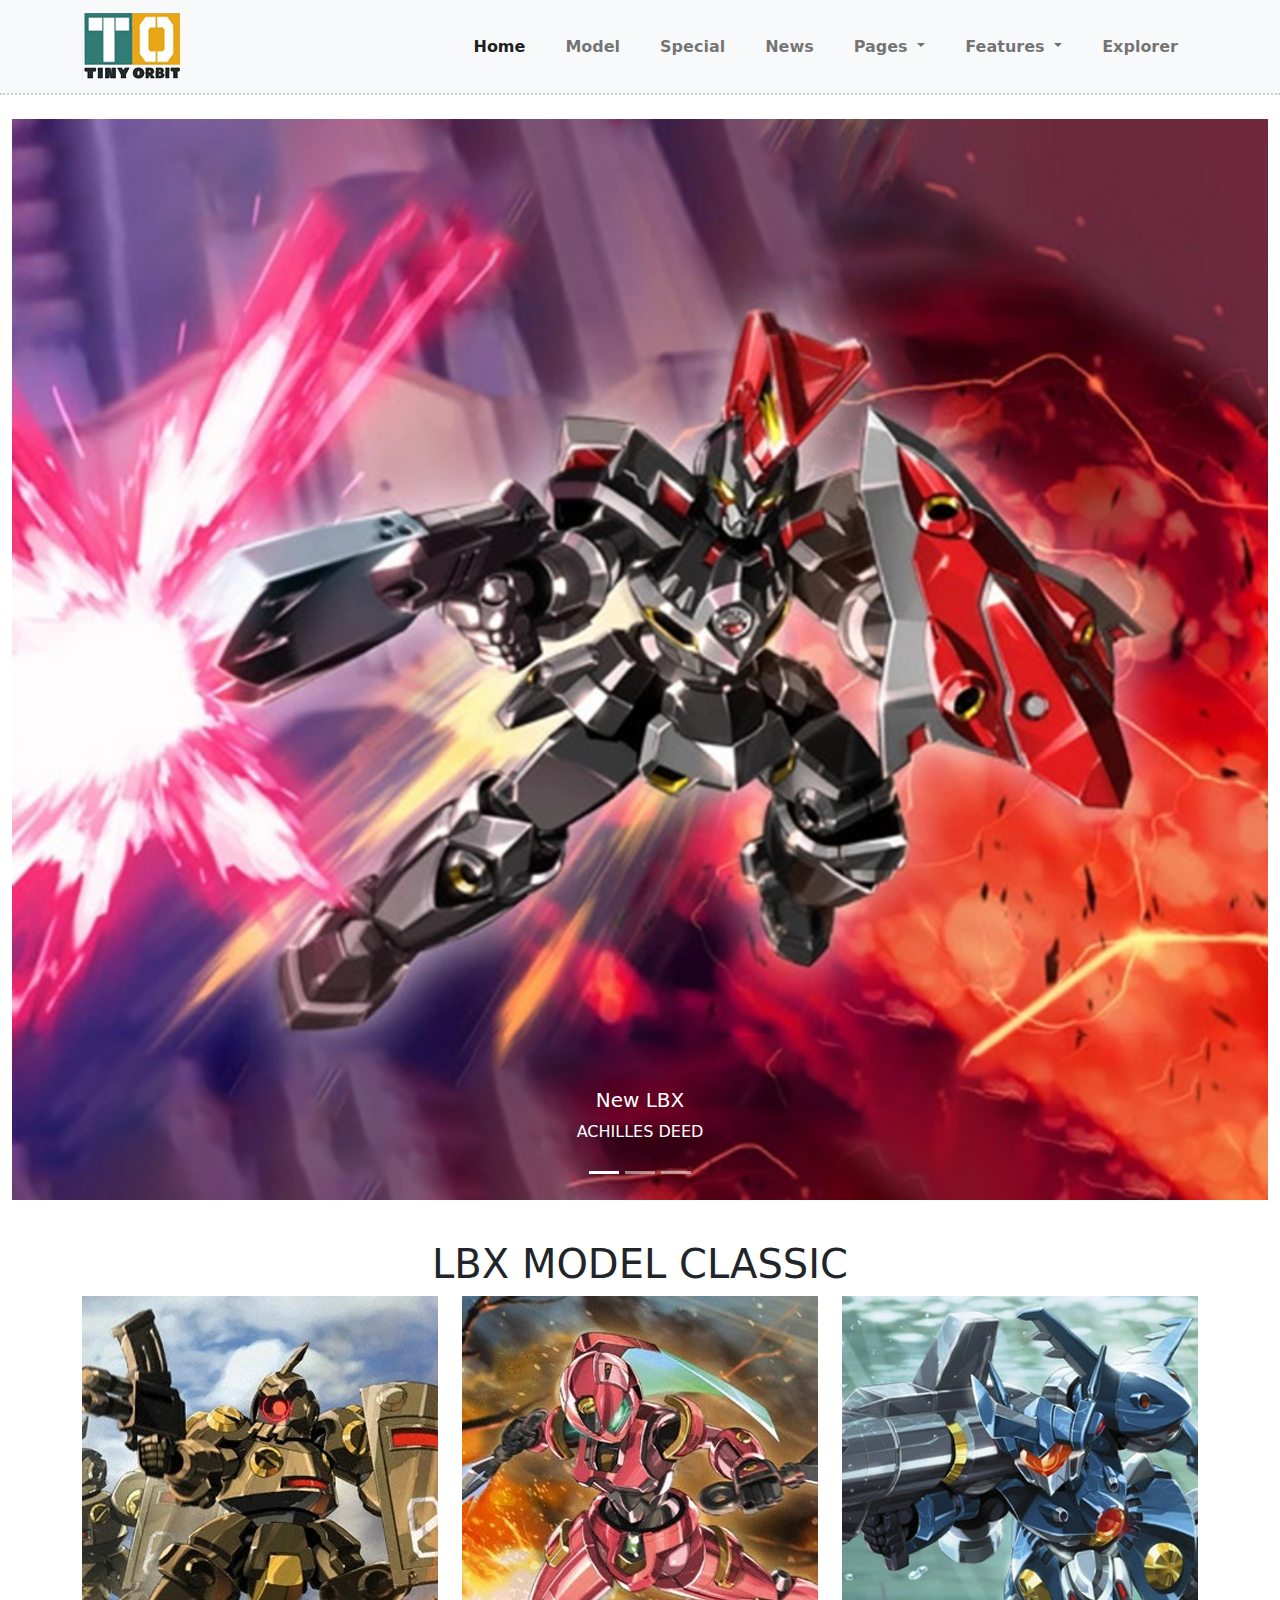
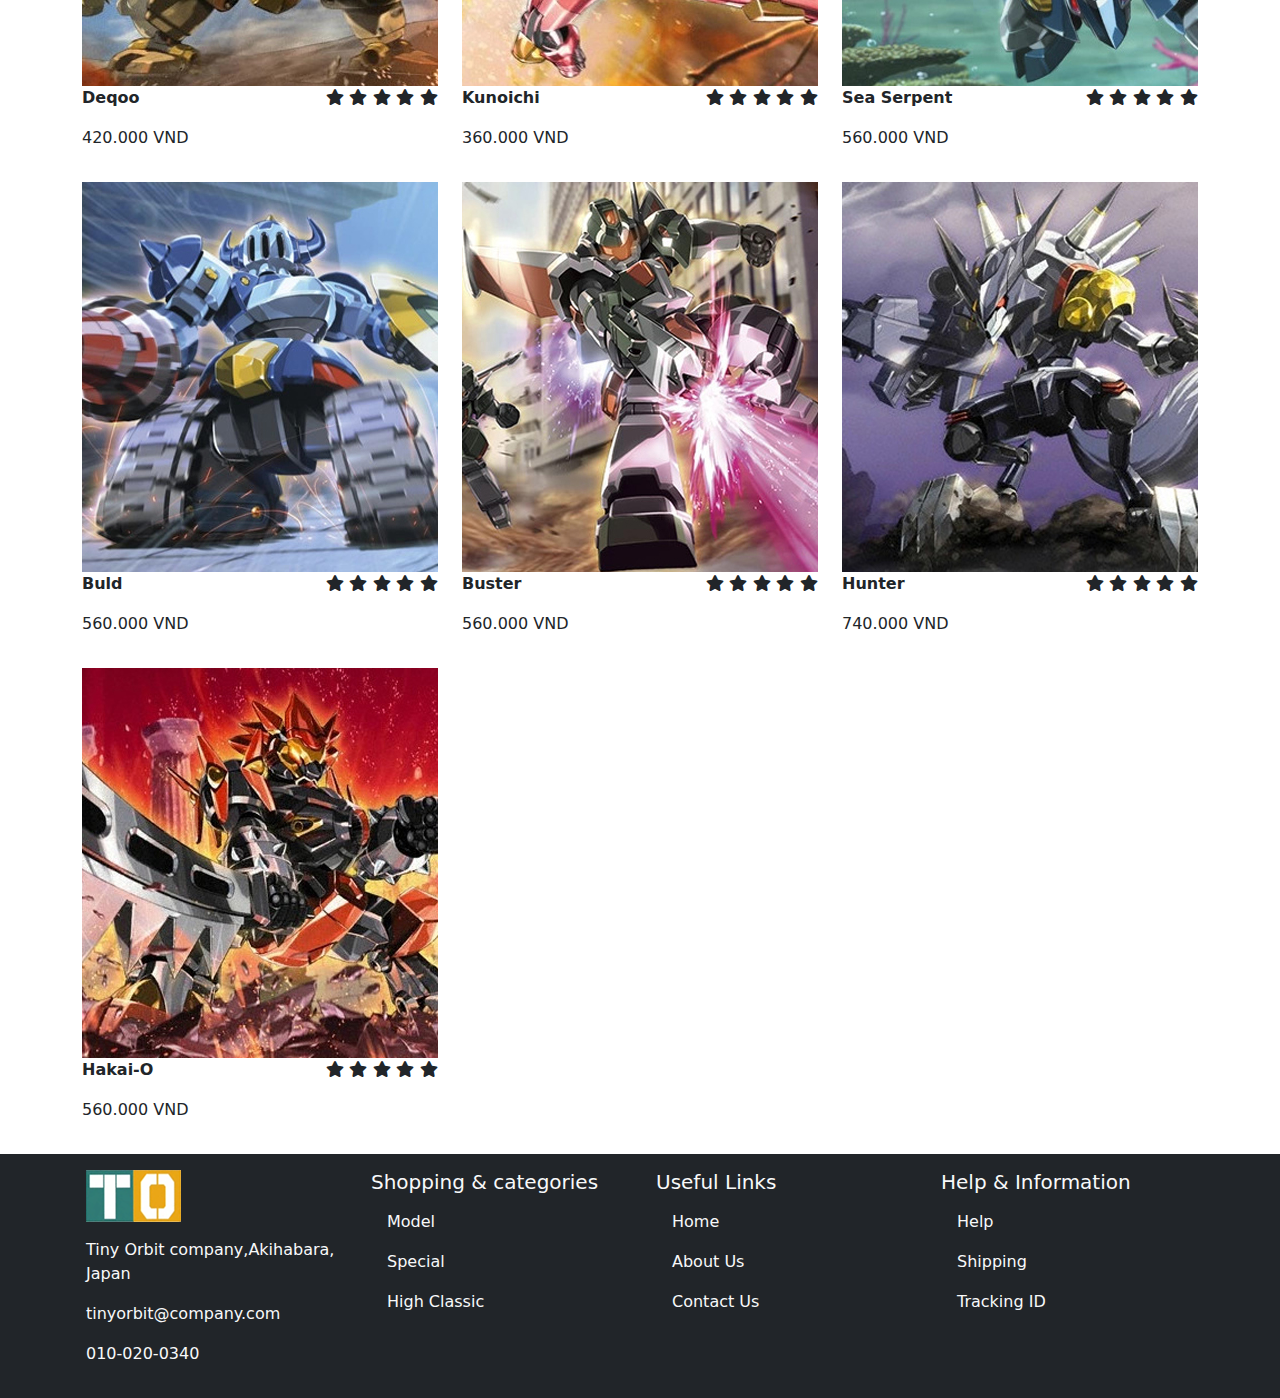
<file: men.html>
<!doctype html>
<html><!-- InstanceBegin template="/Templates/index.dwt" codeOutsideHTMLIsLocked="false" -->
<head>
<meta charset="utf-8">
<meta name="viewport" content="width=device-width, initial-scale=1">
<!-- InstanceBeginEditable name="doctitle" -->
<title>Untitled Document</title>
<!-- InstanceEndEditable -->
<link rel="stylesheet" href="css/all.min.css">
	<link rel="stylesheet" href="css/bootstrap.css">
	<link rel="stylesheet" href="css/main.css">
	<link rel="stylesheet" href="css/owl.carousel.css">
	<link rel="stylesheet" href="css/owl.theme.default.css">
	<link rel="icon" href="img/bieutuongweb.png" type="image/x-icon">
	<script src="js/bootstrap.bundle.min.js"></script>
<!-- InstanceBeginEditable name="head" -->
<!-- InstanceEndEditable -->
</head>

<body>
	<nav class="navbar navbar-expand-lg navbar-light bg-light border-bot">
  <div class="container">
    <a class="navbar-brand" href="#"><img src="img/tiny-orbit-logo.png" alt=""></a>
    <button class="navbar-toggler" type="button" data-bs-toggle="collapse" data-bs-target="#navbarSupportedContent" aria-controls="navbarSupportedContent" aria-expanded="false" aria-label="Toggle navigation">
      <span class="navbar-toggler-icon"></span>
    </button>
    <div class="collapse navbar-collapse" id="navbarSupportedContent">
      <ul class="navbar-nav ms-auto mb-2 mb-lg-0">
        <li class="nav-item">
          <a class="nav-link active" aria-current="page" href="home.html">Home</a>
        </li>
        <li class="nav-item">
          <a class="nav-link" href="men.html">Model</a>
        </li>
		<li class="nav-item">
          <a class="nav-link" href="#">Special</a>
        </li>
		<li class="nav-item">
          <a class="nav-link" href="#">News</a>
        </li>
        <li class="nav-item dropdown">
          <a class="nav-link dropdown-toggle" href="#" id="navbarDropdown" role="button" data-bs-toggle="dropdown" aria-expanded="false">
           Pages
          </a>
          <ul class="dropdown-menu" aria-labelledby="navbarDropdown">
            <li><a class="dropdown-item" href="about.html">About us</a></li>
			  <li><a class="dropdown-item" href="#">Product</a></li>
            <li><a class="dropdown-item" href="#">Contact us</a></li>
          </ul>
        </li>
		  <li class="nav-item dropdown">
        <a class="nav-link dropdown-toggle" href="#" role="button" data-bs-toggle="dropdown" aria-expanded="false">
          Features
			  </a>
          <ul class="dropdown-menu" aria-labelledby="navbarDropdown">
            <li><a class="dropdown-item" href="#"></a></li>
			  <li><a class="dropdown-item" href="#"></a></li>
            <li><a class="dropdown-item" href="#"></a></li>
          </ul>
        </li> 
        <li class="nav-item">
          <a class="nav-link" href="#" >Explorer</a>
        </li>
      </ul>
     
    </div>
  </div>
</nav>
	
	<!-- InstanceBeginEditable name="EditRegion1" -->
	<main>
		<section id="banner-men">
			<div class="container-fluid">
			<div class="row py-4"> 
				<div class="col-lg-12 mb-3">
		 <div id="carouselExampleCaptions" class="carousel slide" data-bs-ride="carousel">
            <div class="carousel-indicators">
              <button type="button" data-bs-target="#carouselExampleCaptions" data-bs-slide-to="0" class="active" aria-current="true" aria-label="Slide 1"></button>
              <button type="button" data-bs-target="#carouselExampleCaptions" data-bs-slide-to="1" aria-label="Slide 2"></button>
              <button type="button" data-bs-target="#carouselExampleCaptions" data-bs-slide-to="2" aria-label="Slide 3"></button>
            </div>
            <div class="carousel-inner">
              <div class="carousel-item active"> <img src="img/achilles-deed.jpg" class="d-block w-100" alt="...">
                <div class="carousel-caption d-none d-md-block">
                  <h5>New LBX</h5>
                  <p>ACHILLES DEED</p>
                </div>
              </div>
              <div class="carousel-item"> <img src="img/achilles-deed-mode.jpg" class="d-block w-100" alt="...">
                <div class="carousel-caption d-none d-md-block">
                  <h5>Demonic Mode</h5>
                  <p>Gia Tăng Sức Mạnh Cho LBX</p>
                </div>
              </div>
              <div class="carousel-item"> <img src="img/achillé-deed-attack-function 1.jpg" class="d-block w-100" alt="...">
                <div class="carousel-caption d-none d-md-block">
                  <h5>Attack Function (Chức Năng Tấn Công)</h5>
                  <p>Black Storm</p>
                </div>
              </div>
            </div>
			  </div>
					 </div>
				</div>
				</div>
			
					
				
			</section>
		<section id="model">
			<div class="container">
		<h1 class="text-center text-uppercase">LBX Model Classic</h1>
		<div class="row">
		<div class="col-lg-4 mb-3">
						<div class="item">
					<div class="hinh"><img src="img/model01.jpg" alt="">
						<div class="social"><a href="#"><i class="fas fa-eye"></i></a> <a href="#"><i class="fas fa-star"></i></a> <a href="#"><i class="fas fa-shopping-cart"></i></a>
							</div>
						<p class="d-flex justify-content-between"><b>Deqoo</b> <b><i class="fas fa-star"></i> <i class="fas fa-star"></i> <i class="fas fa-star"></i> <i class="fas fa-star"></i> <i class="fas fa-star"></i></b></p>
					<p>420.000 VND</p>
					</div>
				</div>
	
			
			</div>
		<div class="col-lg-4 mb-3">
					<div class="item">
					<div class="hinh"><img src="img/mdel02.jpg" alt="">
						<div class="social"><a href="#"><i class="fas fa-eye"></i></a> <a href="#"><i class="fas fa-star"></i></a> <a href="#"><i class="fas fa-shopping-cart"></i></a>
							</div>
						<p class="d-flex justify-content-between"><b>Kunoichi</b> <b><i class="fas fa-star"></i> <i class="fas fa-star"></i> <i class="fas fa-star"></i> <i class="fas fa-star"></i> <i class="fas fa-star"></i></b></p>
					<p>360.000 VND</p>
					</div>
				</div>	
		
			
			</div>
			<div class="col-lg-4 mb-3">
					<div class="item">
					<div class="hinh"><img src="img/model03.jpg" alt="">
						<div class="social"><a href="#"><i class="fas fa-eye"></i></a> <a href="#"><i class="fas fa-star"></i></a> <a href="#"><i class="fas fa-shopping-cart"></i></a>
							</div>
						<p class="d-flex justify-content-between"><b>Sea Serpent</b> <b><i class="fas fa-star"></i> <i class="fas fa-star"></i> <i class="fas fa-star"></i> <i class="fas fa-star"></i> <i class="fas fa-star"></i></b></p>
					<p>560.000 VND</p>
					</div>
				</div>	
		
			
			</div>
			<div class="col-lg-4 mb-3">
					<div class="item">
					<div class="hinh"><img src="img/model04.jpg" alt="">
						<div class="social"><a href="#"><i class="fas fa-eye"></i></a> <a href="#"><i class="fas fa-star"></i></a> <a href="#"><i class="fas fa-shopping-cart"></i></a>
							</div>
						<p class="d-flex justify-content-between"><b>Buld</b> <b><i class="fas fa-star"></i> <i class="fas fa-star"></i> <i class="fas fa-star"></i> <i class="fas fa-star"></i> <i class="fas fa-star"></i></b></p>
					<p>560.000 VND</p>
					</div>
				</div>	
		
			
			</div>
				<div class="col-lg-4 mb-3">
					<div class="item">
					<div class="hinh"><img src="img/model05.jpg" alt="">
						<div class="social"><a href="#"><i class="fas fa-eye"></i></a> <a href="#"><i class="fas fa-star"></i></a> <a href="#"><i class="fas fa-shopping-cart"></i></a>
							</div>
						<p class="d-flex justify-content-between"><b>Buster</b> <b><i class="fas fa-star"></i> <i class="fas fa-star"></i> <i class="fas fa-star"></i> <i class="fas fa-star"></i> <i class="fas fa-star"></i></b></p>
					<p>560.000 VND</p>
					</div>
				</div>	
		
			
			</div>
				<div class="col-lg-4 mb-3">
					<div class="item">
					<div class="hinh"><img src="img/model06.jpg" alt="">
						<div class="social"><a href="#"><i class="fas fa-eye"></i></a> <a href="#"><i class="fas fa-star"></i></a> <a href="#"><i class="fas fa-shopping-cart"></i></a>
							</div>
						<p class="d-flex justify-content-between"><b>Hunter</b> <b><i class="fas fa-star"></i> <i class="fas fa-star"></i> <i class="fas fa-star"></i> <i class="fas fa-star"></i> <i class="fas fa-star"></i></b></p>
					<p>740.000 VND</p>
					</div>
				</div>	
		
			
			</div>
					<div class="col-lg-4 mb-3">
					<div class="item">
					<div class="hinh"><img src="img/model07.jpg" alt="">
						<div class="social"><a href="#"><i class="fas fa-eye"></i></a> <a href="#"><i class="fas fa-star"></i></a> <a href="#"><i class="fas fa-shopping-cart"></i></a>
							</div>
						<p class="d-flex justify-content-between"><b>Hakai-O</b> <b><i class="fas fa-star"></i> <i class="fas fa-star"></i> <i class="fas fa-star"></i> <i class="fas fa-star"></i> <i class="fas fa-star"></i></b></p>
					<p>560.000 VND</p>
					</div>
				</div>	
		
			
			</div>
		</div>
		</div>
	
	</section>
		
	</main>
	<!-- InstanceEndEditable -->
<footer class="bg-dark text-light">
  <div class="container">
		<div class="row">
		  <div class="col-lg-3 p-3">
				<a href="#"><img src="img/bieutuongweb.png" alt=""></a>
				<p class="pt-3">Tiny Orbit company,Akihabara, Japan</p>
				<p>tinyorbit@company.com</p>
				<p>010-020-0340</p>
			</div>
			<div class="col-lg-3 p-3">
				<h5>Shopping & categories</h5>
			  <ul class="nav flex-column">
					<li class="nav-item /"><a href="#" class="nav-link text-light">Model</a></li>
					<li class="nav-item"><a href="#" class="nav-link text-light"> Special</a></li>
					<li class="nav-item "><a href="#" class="nav-link text-light">High Classic</a></li>
				</ul>
			</div>
		  <div class="col-lg-3 p-3">
				<h5>Useful Links</h5>
				<ul class="nav flex-column">
					<li class="nav-item"><a href="#" class="nav-link text-light">Home</a></li>
					<li class="nav-item"><a href="#" class="nav-link text-light">About Us</a></li>
					<li class="nav-item"><a href="#" class="nav-link text-light">Contact Us</a></li>
				</ul>
			</div>
			  <div class="col-lg-3 p-3">
				<h5>Help & Information</h5>
				<ul class="nav flex-column">
					<li class="nav-item"><a href="#" class="nav-link text-light">Help</a></li>
					<li class="nav-item"><a href="#" class="nav-link text-light">Shipping</a></li>
					<li class="nav-item"><a href="#" class="nav-link text-light">Tracking ID</a></li>
				</ul>
			</div>
		</div>
		
	</div>
	</footer>
	<script src="js/jquery-3.6.0.min.js"></script>
	<script src="js/owl.carousel.js"></script>
	<script src="js/control.js"></script>
</body>
<!-- InstanceEnd --></html>
</file>
<file: css/main.css>
@charset "utf-8";
/* CSS Document */
.border-bot{
	border-bottom: 2px dotted #CDCDCD;
}
.navbar .navbar-nav .nav-item .nav-link{
	padding: 8px 20px; font-weight: 700; border-radius: 20px;
}
.navbar .navbar-nav .nav-item .nav-link:hover{
	background-color: #606060; color: whitesmoke;
}
.navbar .navbar-nav .nav-item .dropdown-menu{
	background-color: #C1C1C1; padding-bottom: 0; padding-top: 0;
}
.navbar .navbar-nav .nav-item .dropdown-menu li{
	border-bottom: 1px dotted #606060
}
.navbar .navbar-nav .nav-item .dropdown-menu .dropdown-item{
	color: whitesmoke;transition: all 0.8s;
}
.navbar .navbar-nav .nav-item .dropdown-menu .dropdown-item:hover{
	padding-left: 25px;background-color: #777777;
}
@media (max-width:667px){
	.navbar .navbar-nav .nav-item .navi-link{text-align:center;}
	footer{text-align: center;}
	
}

main{
	width: 100%;min-height: 1000px; 
}
.hinh{
	position: relative;overflow: hidden
}
.social{
	position: absolute;width: 80%;height: 50px;left:10%;top:110%;display: flex;justify-content:space-around;transition:all 1s
}
.social a{
	width: 50px;height: 50px;border-radius: 50%;background-color: rgba(185,185,185,1.00);display: flex;justify-content: center;align-items: center;text-decoration: none;color: black;
}
.social a:hover{
	background-color: darkred;color: white;
}
.hinh:hover .social{
	top: 50%;
}
#sp-men .owl-nav{
	position: absolute;left: 0px;top: 30%;width: 100%
}
#sp-men .owl-nav[class*='olw-']{
	font-size: 40px;color: #858585;
}
#sp-men .owl-nav .owl-next{position:absolute;right:-2%;}
#sp-men .owl-nav .owl-prev{position:absolute;left:-2%;}
#sp-men .owl-nav [class*='olw-']:hover{
	background: none;border:none;
	color: black;
	text-decoration: none;		
}
#sp-women .owl-nav{
	position: absolute;left: 0px;top: 30%;width: 100%
}
#sp-women .owl-nav[class*='olw-']{
	font-size: 40px;color: #858585;
}
#sp-women .owl-nav .owl-next{position:absolute;right:-2%;}
#sp-women .owl-nav .owl-prev{position:absolute;left:-2%;}
#sp-women .owl-nav [class*='olw-']:hover{
	background: none;border:none;
	color: black;
	text-decoration: none;		
}
#sp-kid .owl-nav{
	position: absolute;left: 0px;top: 30%;width: 100%
}
#sp-kid .owl-nav[class*='olw-']{
	font-size: 40px;color: #858585;
}
#sp-kid .owl-nav .owl-next{position:absolute;right:-2%;}
#sp-kid .owl-nav .owl-prev{position:absolute;left:-2%;}
#sp-kid .owl-nav [class*='olw-']:hover{
	background: none;border:none;
	color: black;
	text-decoration: none;		
}
footer .navbar .nav-item .nav-link {
	color:white; }
footer .navbar .navbar-item .nav-link:hover{
	color: gray;
}
#banner .banner-r {
	position: relative
}
#banner .caption-r{
	position: absolute;width: 100%;height: 100%;text-align: center;color:whitesmoke;top: 60%;
}
#banner .cover{
	position: absolute;width: 84%;height: 90%;background-color: rgba(0,0,0,0.50);left: 8%;top: 5%;color: white;padding:15px;display: flex;flex-direction: column;justify-content: center;align-items:center;transform: scale(0) rotateY(360deg);transition: all 0.8s;
}
#banner .banner-r:hover .cover{
	transform: scale(1) rotateY(0deg)
}
#explorer .content{
	width: 100%;height: 100%;background-color: #dadada;padding:15px;text-align: center;display: flex;flex-direction: column;justify-content: center;
}
.box-cha{
	position: relative;overflow: hidden;
}
.social-icong{
	position: absolute;width: 100%;height: 100%;background-color:rgba(0,0,0,0.90) ;left: 0px ;top:100% ;padding:15px;color:white;display:flex;flex-direction: column;justify-content: flex-end;transition: all 1s;
}
.social-icon a{
	color:white
}
.social-icon a:hover{
	color:blue
}
.box-cha:hover .social-icon{top:0}
@media (max-width:667px){
	.social-icon{display: none}
}
#pageheader{
	width: 100%;min-height: 400px;background: url("../img/about-page-banner.jpg");background-repeat: no-repeat;background-size: cover;background-position: center top;display: flex;justify-content: center;align-items: center
}
#pageheader .caption{
	text-align: center;color: whitesmoke;
}
.about-icon{
	width: 100%;height: 45px;padding-top: 30px;display: flex;
}
.about-icon .box{
	height: 45px;width: 45px;background-color:#BFBFBF ;border-radius: 50%;display:flex;justify-content: center;align-items: center;margin-right: 10px;
}
.about-icon .box a{
	color: black
}
.about-icon .box:hover{
	background-color: black
}
.about-icon .box:hover a{
	background-color: whitesmoke
}
.team{
	position: relative
}
.team-cover{
	position: absolute;width: 100%;height: 100%;background-color: rgba(0,0,0,0.70);left: 0;top: 0;display: flex;justify-content: center;align-items: center;transform: scale(0);transition: all 0.6s
}
.team-cover .icon{
	width: 60%;height: 40px;display: flex;justify-content: space-between
}
.team-cover .icon a{
	height: 40px;width: 40px;background-color: white;border-radius: 50%;display: flex;justify-content: center;align-items: center;text-decoration: none;color: gray
}
.team-cover .icon a:hover{
	background-color: black;color: white
}
.team:hover .team-cover{
	transform: scale(1)
}
</file>
